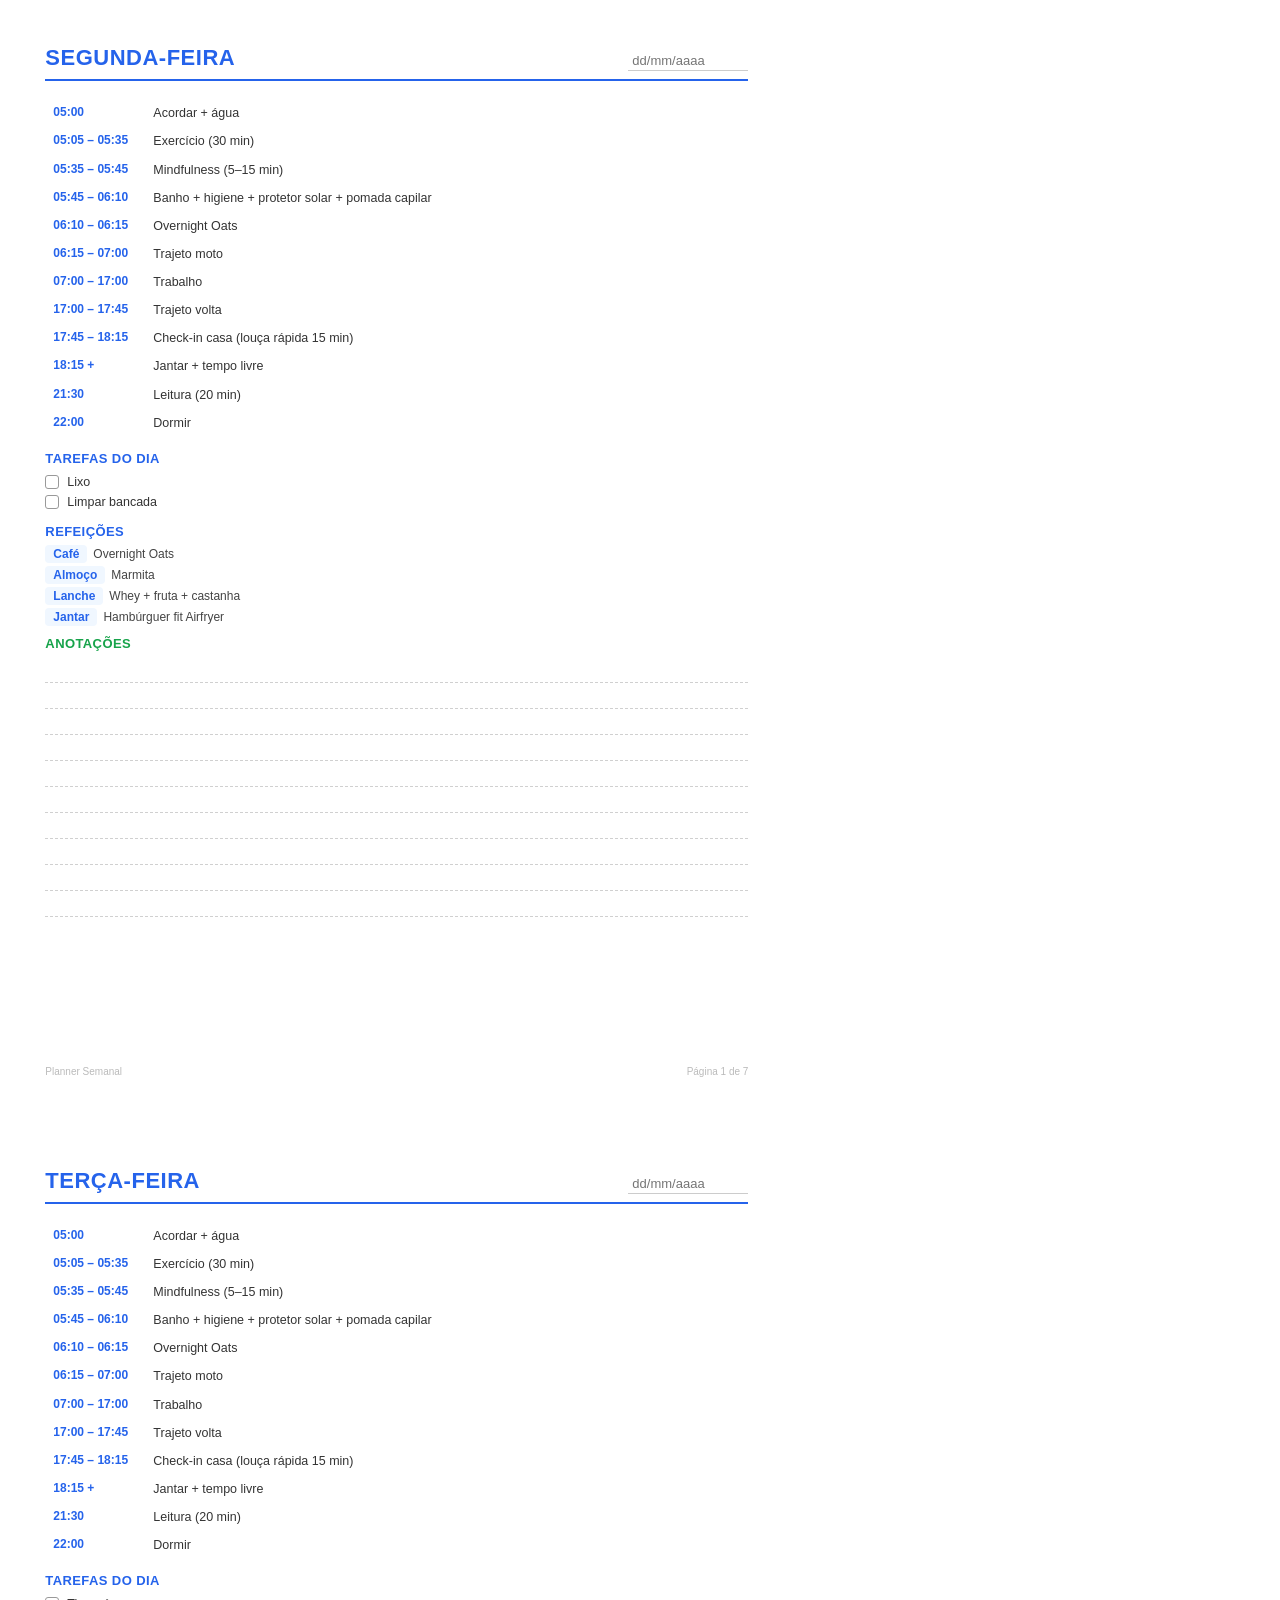
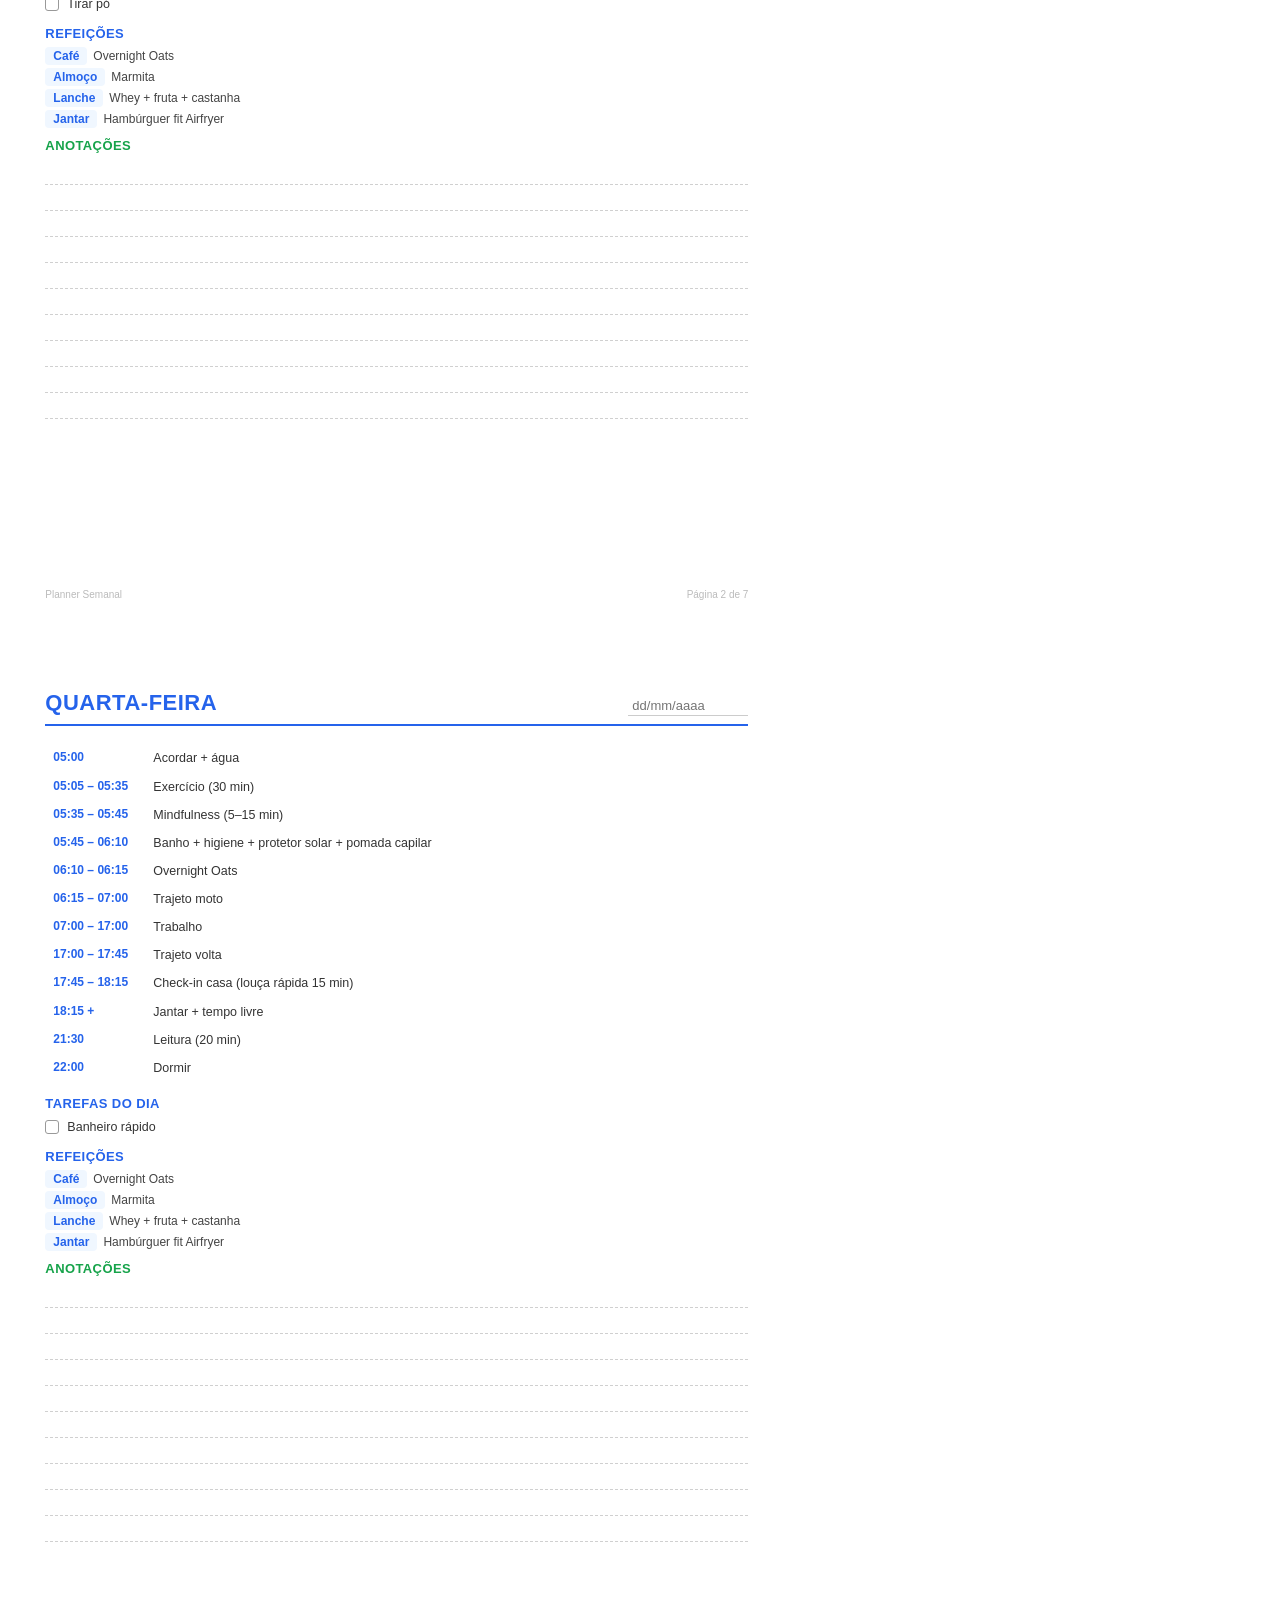
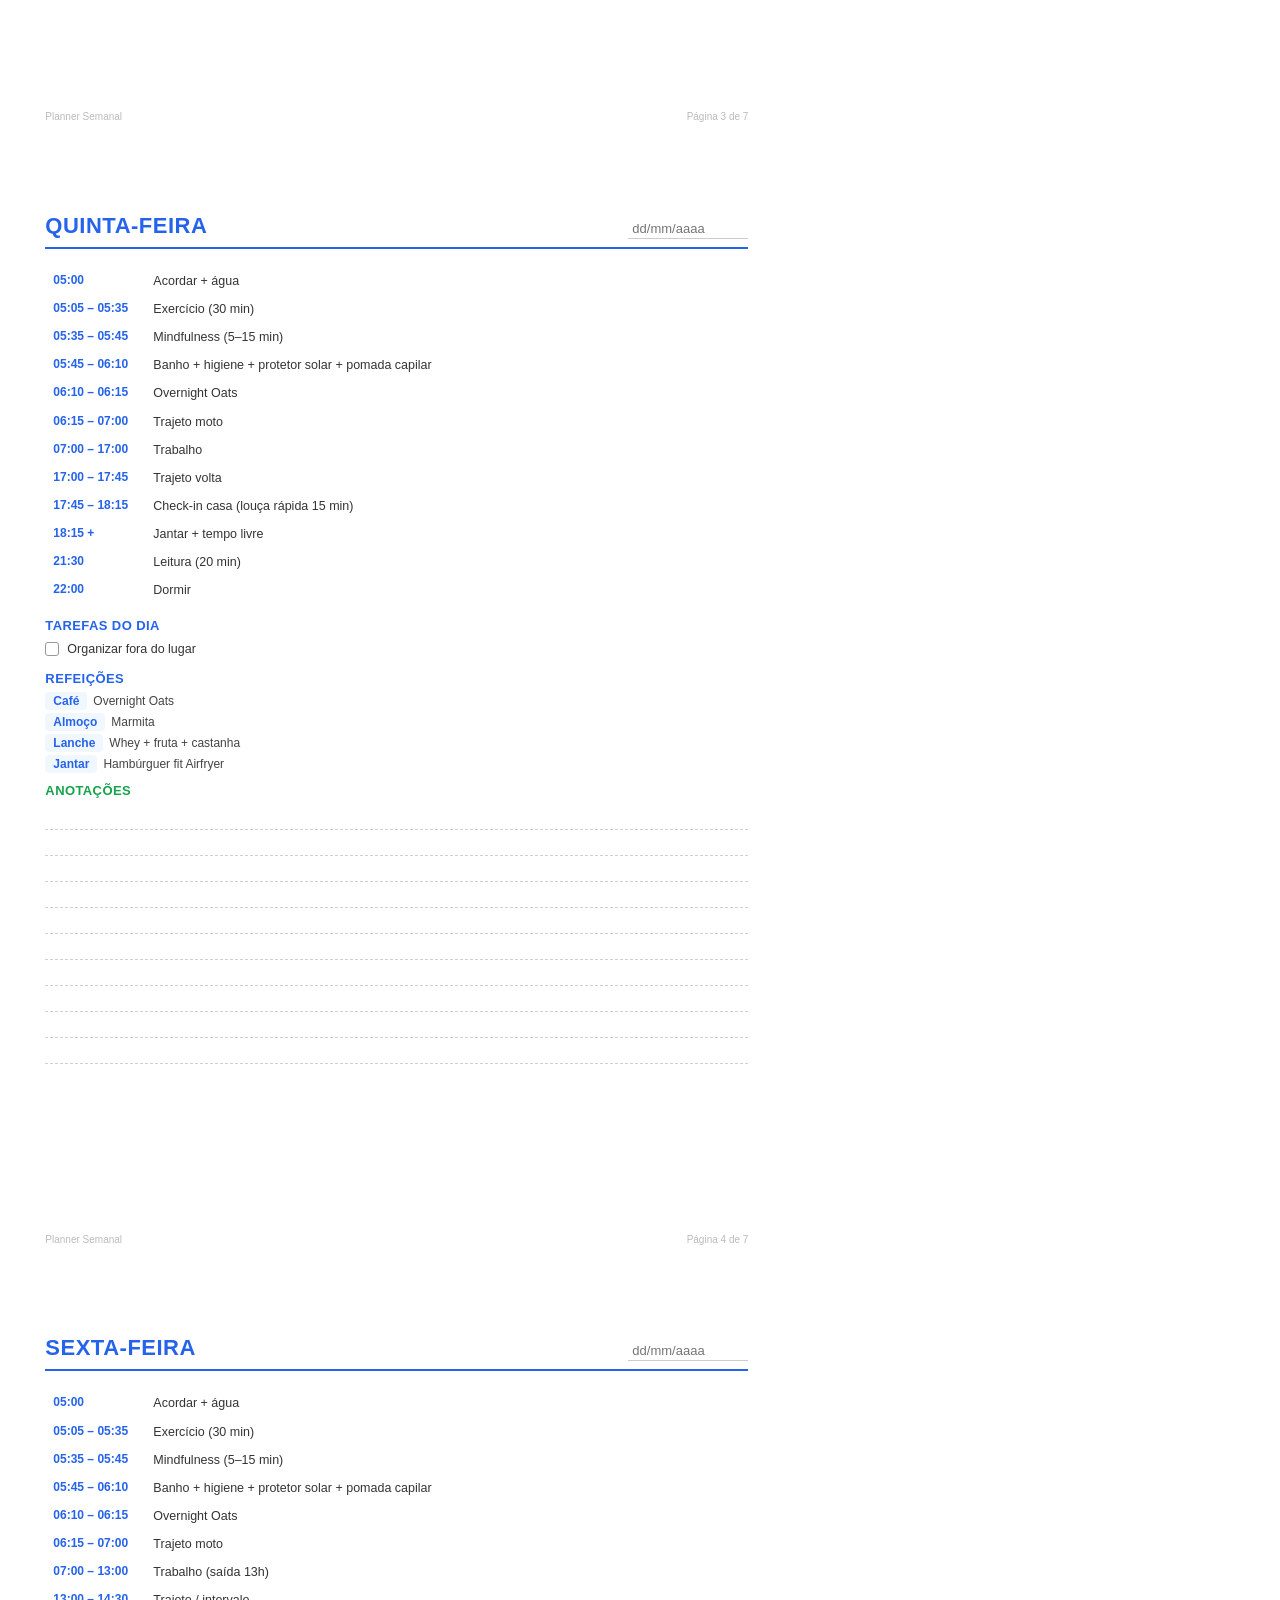
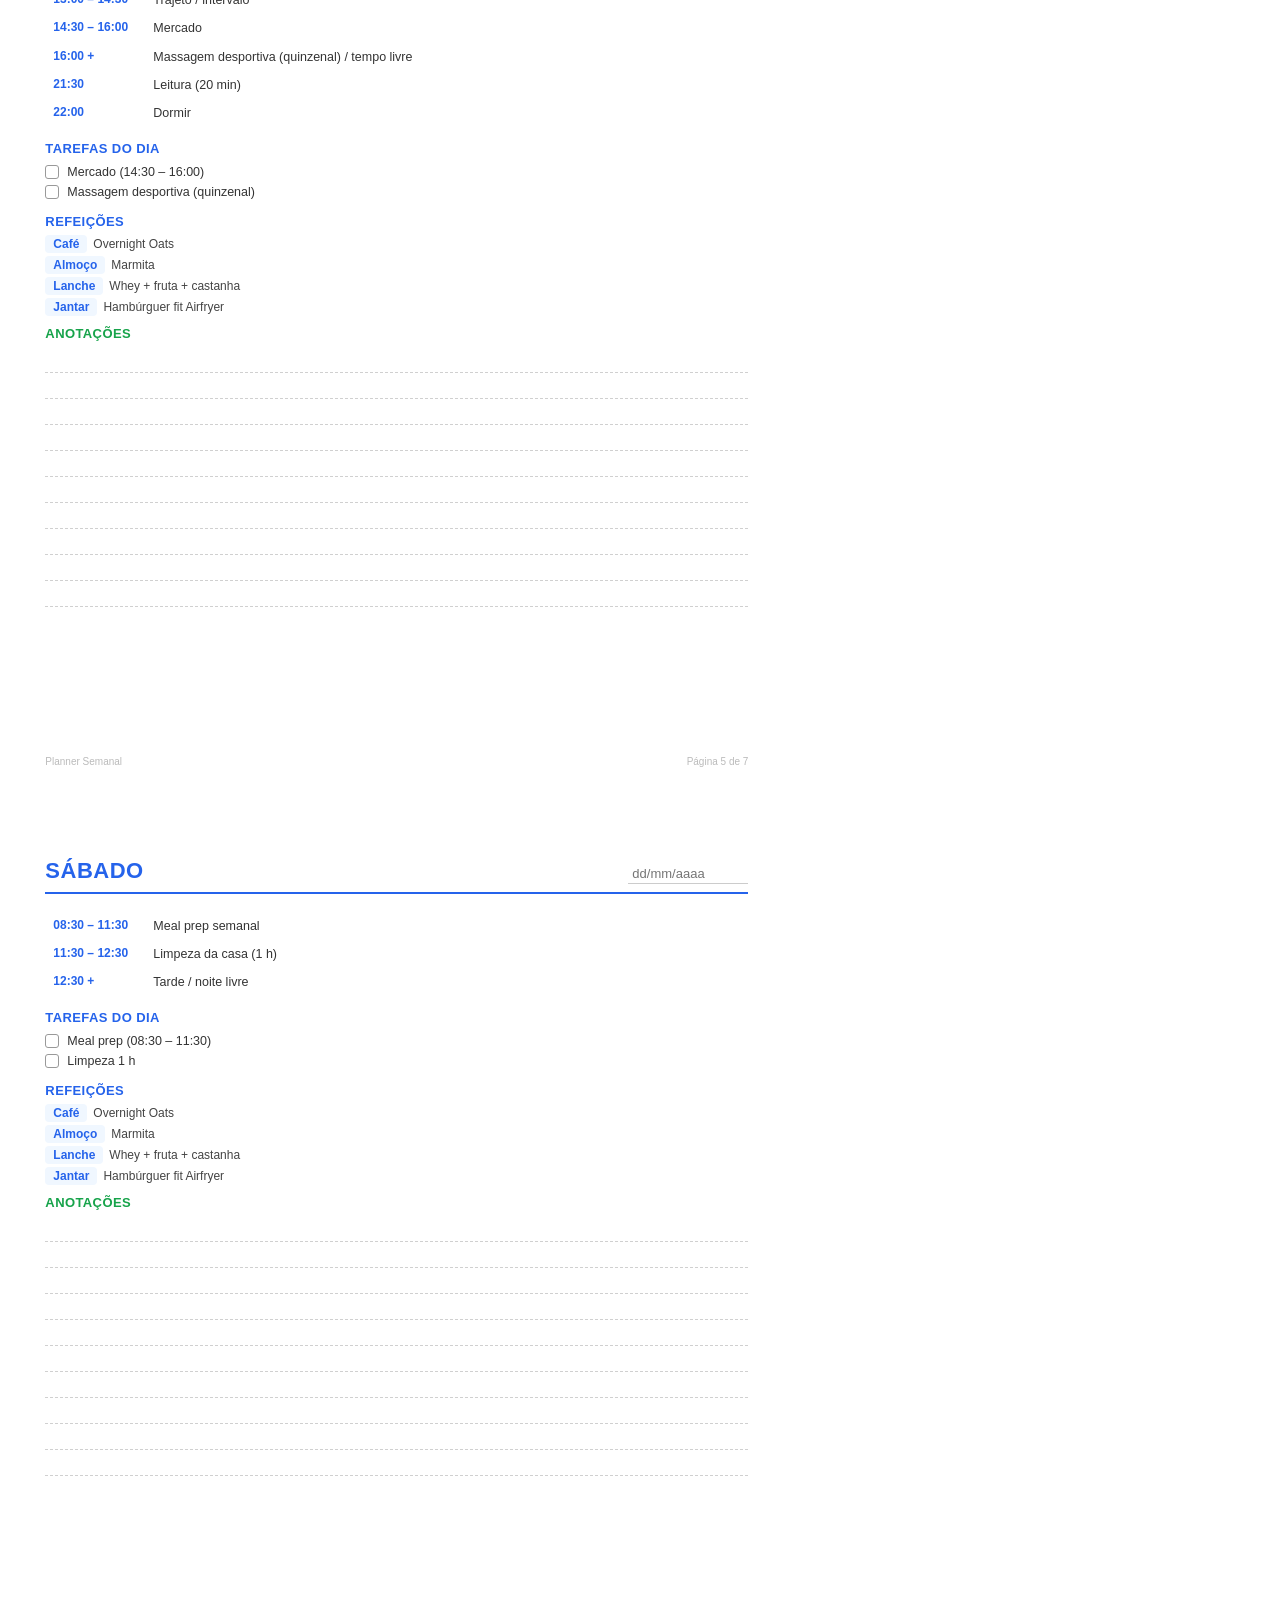
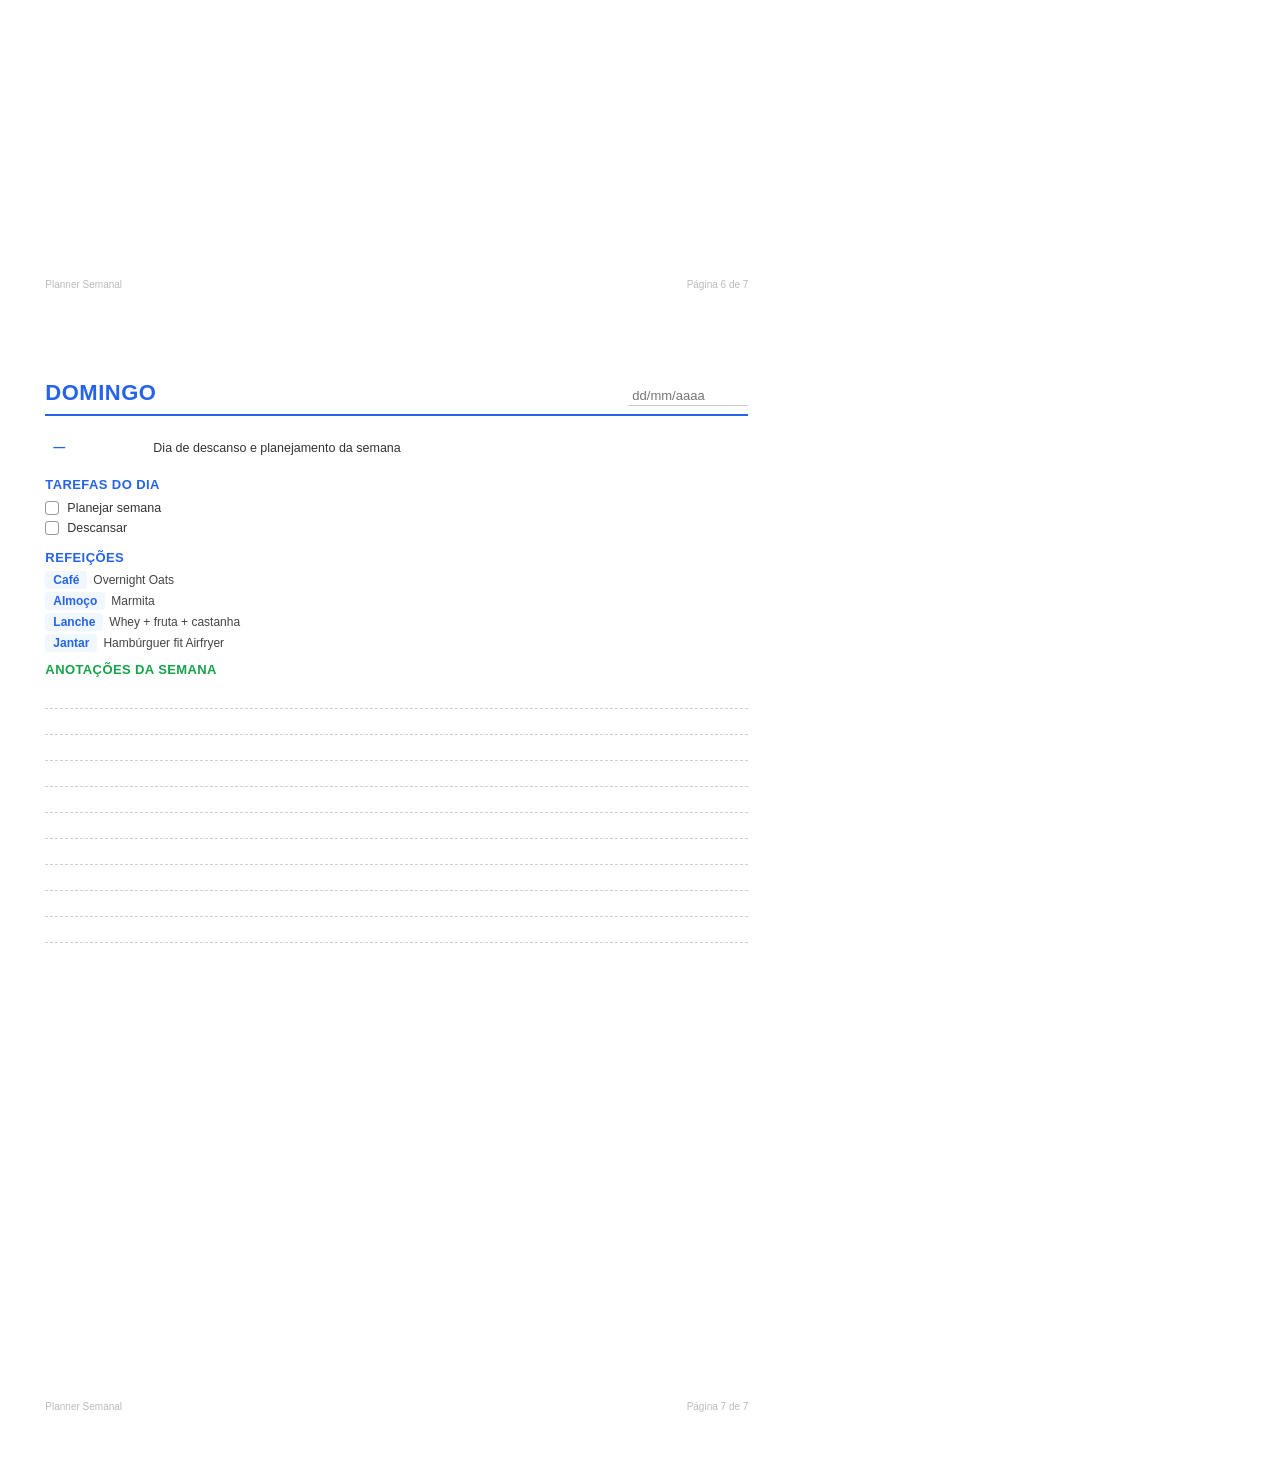
<file: Organização Semanal.html>
<!DOCTYPE html>
<html lang="pt-BR">
<head>
<meta charset="UTF-8">
<meta name="viewport" content="width=device-width, initial-scale=1.0">
<title>Planner Semanal</title>
<style>
  @page { size: A4; margin: 12mm; }
  * { margin: 0; padding: 0; box-sizing: border-box; }
  body { font-family: 'Segoe UI', 'Helvetica Neue', Arial, sans-serif; color: #1a1a1a; background: #fff; }
  .page { width: 210mm; min-height: 297mm; padding: 12mm; page-break-after: always; position: relative; }
  .page:last-child { page-break-after: avoid; }
  .page-header { display: flex; justify-content: space-between; align-items: baseline; margin-bottom: 18px; border-bottom: 2.5px solid #2563EB; padding-bottom: 8px; }
  .day-title { font-size: 22px; font-weight: 700; color: #2563EB; text-transform: uppercase; letter-spacing: 0.5px; }
  .day-date { font-size: 13px; color: #888; }
  .date-input { width: 120px; border: none; border-bottom: 1px solid #ccc; font-size: 13px; color: #888; font-family: inherit; padding: 2px 4px; }
  .schedule { width: 100%; border-collapse: collapse; margin-bottom: 14px; }
  .schedule td { padding: 5px 8px; vertical-align: top; font-size: 12.5px; line-height: 1.45; }
  .schedule .time { width: 100px; color: #2563EB; font-weight: 600; white-space: nowrap; font-size: 12px; }
  .schedule .activity { color: #333; }
  .section-label { font-size: 13px; font-weight: 700; color: #2563EB; margin: 12px 0 6px 0; text-transform: uppercase; letter-spacing: 0.4px; }
  .tasks { margin-bottom: 12px; }
  .task-item { display: flex; align-items: center; gap: 8px; padding: 3px 0; font-size: 12.5px; color: #333; }
  .checkbox { width: 14px; height: 14px; border: 1.5px solid #999; border-radius: 3px; flex-shrink: 0; }
  .meal-row { display: flex; gap: 6px; font-size: 12px; margin-bottom: 3px; }
  .meal-tag { background: #f0f7ff; color: #2563EB; padding: 2px 8px; border-radius: 4px; font-weight: 600; white-space: nowrap; }
  .meal-desc { color: #444; padding: 2px 0; }
  .notes-label { font-size: 13px; font-weight: 700; color: #16A34A; margin: 10px 0 6px 0; text-transform: uppercase; letter-spacing: 0.4px; }
  .notes-lines { width: 100%; }
  .notes-lines div { border-bottom: 1px dashed #d0d0d0; height: 26px; }
  .footer { position: absolute; bottom: 12mm; left: 12mm; right: 12mm; display: flex; justify-content: space-between; font-size: 10px; color: #bbb; }
  @media print { body { -webkit-print-color-adjust: exact; print-color-adjust: exact; } }
</style>
</head>
<body>

<!-- SEGUNDA -->
<div class="page">
  <div class="page-header">
    <span class="day-title">Segunda-feira</span>
    <input class="date-input" type="text" placeholder="dd/mm/aaaa">
  </div>
  <table class="schedule">
    <tr><td class="time">05:00</td><td class="activity">Acordar + água</td></tr>
    <tr><td class="time">05:05 – 05:35</td><td class="activity">Exercício (30 min)</td></tr>
    <tr><td class="time">05:35 – 05:45</td><td class="activity">Mindfulness (5–15 min)</td></tr>
    <tr><td class="time">05:45 – 06:10</td><td class="activity">Banho + higiene + protetor solar + pomada capilar</td></tr>
    <tr><td class="time">06:10 – 06:15</td><td class="activity">Overnight Oats</td></tr>
    <tr><td class="time">06:15 – 07:00</td><td class="activity">Trajeto moto</td></tr>
    <tr><td class="time">07:00 – 17:00</td><td class="activity">Trabalho</td></tr>
    <tr><td class="time">17:00 – 17:45</td><td class="activity">Trajeto volta</td></tr>
    <tr><td class="time">17:45 – 18:15</td><td class="activity">Check-in casa (louça rápida 15 min)</td></tr>
    <tr><td class="time">18:15 +</td><td class="activity">Jantar + tempo livre</td></tr>
    <tr><td class="time">21:30</td><td class="activity">Leitura (20 min)</td></tr>
    <tr><td class="time">22:00</td><td class="activity">Dormir</td></tr>
  </table>

  <div class="section-label">Tarefas do dia</div>
  <div class="tasks">
    <div class="task-item"><span class="checkbox"></span> Lixo</div>
    <div class="task-item"><span class="checkbox"></span> Limpar bancada</div>
  </div>

  <div class="section-label">Refeições</div>
  <div class="meal-row"><span class="meal-tag">Café</span><span class="meal-desc">Overnight Oats</span></div>
  <div class="meal-row"><span class="meal-tag">Almoço</span><span class="meal-desc">Marmita</span></div>
  <div class="meal-row"><span class="meal-tag">Lanche</span><span class="meal-desc">Whey + fruta + castanha</span></div>
  <div class="meal-row"><span class="meal-tag">Jantar</span><span class="meal-desc">Hambúrguer fit Airfryer</span></div>

  <div class="notes-label">Anotações</div>
  <div class="notes-lines"><div></div><div></div><div></div><div></div><div></div><div></div><div></div><div></div><div></div><div></div></div>

  <div class="footer"><span>Planner Semanal</span><span>Página 1 de 7</span></div>
</div>

<!-- TERÇA -->
<div class="page">
  <div class="page-header">
    <span class="day-title">Terça-feira</span>
    <input class="date-input" type="text" placeholder="dd/mm/aaaa">
  </div>
  <table class="schedule">
    <tr><td class="time">05:00</td><td class="activity">Acordar + água</td></tr>
    <tr><td class="time">05:05 – 05:35</td><td class="activity">Exercício (30 min)</td></tr>
    <tr><td class="time">05:35 – 05:45</td><td class="activity">Mindfulness (5–15 min)</td></tr>
    <tr><td class="time">05:45 – 06:10</td><td class="activity">Banho + higiene + protetor solar + pomada capilar</td></tr>
    <tr><td class="time">06:10 – 06:15</td><td class="activity">Overnight Oats</td></tr>
    <tr><td class="time">06:15 – 07:00</td><td class="activity">Trajeto moto</td></tr>
    <tr><td class="time">07:00 – 17:00</td><td class="activity">Trabalho</td></tr>
    <tr><td class="time">17:00 – 17:45</td><td class="activity">Trajeto volta</td></tr>
    <tr><td class="time">17:45 – 18:15</td><td class="activity">Check-in casa (louça rápida 15 min)</td></tr>
    <tr><td class="time">18:15 +</td><td class="activity">Jantar + tempo livre</td></tr>
    <tr><td class="time">21:30</td><td class="activity">Leitura (20 min)</td></tr>
    <tr><td class="time">22:00</td><td class="activity">Dormir</td></tr>
  </table>

  <div class="section-label">Tarefas do dia</div>
  <div class="tasks">
    <div class="task-item"><span class="checkbox"></span> Tirar pó</div>
  </div>

  <div class="section-label">Refeições</div>
  <div class="meal-row"><span class="meal-tag">Café</span><span class="meal-desc">Overnight Oats</span></div>
  <div class="meal-row"><span class="meal-tag">Almoço</span><span class="meal-desc">Marmita</span></div>
  <div class="meal-row"><span class="meal-tag">Lanche</span><span class="meal-desc">Whey + fruta + castanha</span></div>
  <div class="meal-row"><span class="meal-tag">Jantar</span><span class="meal-desc">Hambúrguer fit Airfryer</span></div>

  <div class="notes-label">Anotações</div>
  <div class="notes-lines"><div></div><div></div><div></div><div></div><div></div><div></div><div></div><div></div><div></div><div></div></div>

  <div class="footer"><span>Planner Semanal</span><span>Página 2 de 7</span></div>
</div>

<!-- QUARTA -->
<div class="page">
  <div class="page-header">
    <span class="day-title">Quarta-feira</span>
    <input class="date-input" type="text" placeholder="dd/mm/aaaa">
  </div>
  <table class="schedule">
    <tr><td class="time">05:00</td><td class="activity">Acordar + água</td></tr>
    <tr><td class="time">05:05 – 05:35</td><td class="activity">Exercício (30 min)</td></tr>
    <tr><td class="time">05:35 – 05:45</td><td class="activity">Mindfulness (5–15 min)</td></tr>
    <tr><td class="time">05:45 – 06:10</td><td class="activity">Banho + higiene + protetor solar + pomada capilar</td></tr>
    <tr><td class="time">06:10 – 06:15</td><td class="activity">Overnight Oats</td></tr>
    <tr><td class="time">06:15 – 07:00</td><td class="activity">Trajeto moto</td></tr>
    <tr><td class="time">07:00 – 17:00</td><td class="activity">Trabalho</td></tr>
    <tr><td class="time">17:00 – 17:45</td><td class="activity">Trajeto volta</td></tr>
    <tr><td class="time">17:45 – 18:15</td><td class="activity">Check-in casa (louça rápida 15 min)</td></tr>
    <tr><td class="time">18:15 +</td><td class="activity">Jantar + tempo livre</td></tr>
    <tr><td class="time">21:30</td><td class="activity">Leitura (20 min)</td></tr>
    <tr><td class="time">22:00</td><td class="activity">Dormir</td></tr>
  </table>

  <div class="section-label">Tarefas do dia</div>
  <div class="tasks">
    <div class="task-item"><span class="checkbox"></span> Banheiro rápido</div>
  </div>

  <div class="section-label">Refeições</div>
  <div class="meal-row"><span class="meal-tag">Café</span><span class="meal-desc">Overnight Oats</span></div>
  <div class="meal-row"><span class="meal-tag">Almoço</span><span class="meal-desc">Marmita</span></div>
  <div class="meal-row"><span class="meal-tag">Lanche</span><span class="meal-desc">Whey + fruta + castanha</span></div>
  <div class="meal-row"><span class="meal-tag">Jantar</span><span class="meal-desc">Hambúrguer fit Airfryer</span></div>

  <div class="notes-label">Anotações</div>
  <div class="notes-lines"><div></div><div></div><div></div><div></div><div></div><div></div><div></div><div></div><div></div><div></div></div>

  <div class="footer"><span>Planner Semanal</span><span>Página 3 de 7</span></div>
</div>

<!-- QUINTA -->
<div class="page">
  <div class="page-header">
    <span class="day-title">Quinta-feira</span>
    <input class="date-input" type="text" placeholder="dd/mm/aaaa">
  </div>
  <table class="schedule">
    <tr><td class="time">05:00</td><td class="activity">Acordar + água</td></tr>
    <tr><td class="time">05:05 – 05:35</td><td class="activity">Exercício (30 min)</td></tr>
    <tr><td class="time">05:35 – 05:45</td><td class="activity">Mindfulness (5–15 min)</td></tr>
    <tr><td class="time">05:45 – 06:10</td><td class="activity">Banho + higiene + protetor solar + pomada capilar</td></tr>
    <tr><td class="time">06:10 – 06:15</td><td class="activity">Overnight Oats</td></tr>
    <tr><td class="time">06:15 – 07:00</td><td class="activity">Trajeto moto</td></tr>
    <tr><td class="time">07:00 – 17:00</td><td class="activity">Trabalho</td></tr>
    <tr><td class="time">17:00 – 17:45</td><td class="activity">Trajeto volta</td></tr>
    <tr><td class="time">17:45 – 18:15</td><td class="activity">Check-in casa (louça rápida 15 min)</td></tr>
    <tr><td class="time">18:15 +</td><td class="activity">Jantar + tempo livre</td></tr>
    <tr><td class="time">21:30</td><td class="activity">Leitura (20 min)</td></tr>
    <tr><td class="time">22:00</td><td class="activity">Dormir</td></tr>
  </table>

  <div class="section-label">Tarefas do dia</div>
  <div class="tasks">
    <div class="task-item"><span class="checkbox"></span> Organizar fora do lugar</div>
  </div>

  <div class="section-label">Refeições</div>
  <div class="meal-row"><span class="meal-tag">Café</span><span class="meal-desc">Overnight Oats</span></div>
  <div class="meal-row"><span class="meal-tag">Almoço</span><span class="meal-desc">Marmita</span></div>
  <div class="meal-row"><span class="meal-tag">Lanche</span><span class="meal-desc">Whey + fruta + castanha</span></div>
  <div class="meal-row"><span class="meal-tag">Jantar</span><span class="meal-desc">Hambúrguer fit Airfryer</span></div>

  <div class="notes-label">Anotações</div>
  <div class="notes-lines"><div></div><div></div><div></div><div></div><div></div><div></div><div></div><div></div><div></div><div></div></div>

  <div class="footer"><span>Planner Semanal</span><span>Página 4 de 7</span></div>
</div>

<!-- SEXTA -->
<div class="page">
  <div class="page-header">
    <span class="day-title">Sexta-feira</span>
    <input class="date-input" type="text" placeholder="dd/mm/aaaa">
  </div>
  <table class="schedule">
    <tr><td class="time">05:00</td><td class="activity">Acordar + água</td></tr>
    <tr><td class="time">05:05 – 05:35</td><td class="activity">Exercício (30 min)</td></tr>
    <tr><td class="time">05:35 – 05:45</td><td class="activity">Mindfulness (5–15 min)</td></tr>
    <tr><td class="time">05:45 – 06:10</td><td class="activity">Banho + higiene + protetor solar + pomada capilar</td></tr>
    <tr><td class="time">06:10 – 06:15</td><td class="activity">Overnight Oats</td></tr>
    <tr><td class="time">06:15 – 07:00</td><td class="activity">Trajeto moto</td></tr>
    <tr><td class="time">07:00 – 13:00</td><td class="activity">Trabalho (saída 13h)</td></tr>
    <tr><td class="time">13:00 – 14:30</td><td class="activity">Trajeto / intervalo</td></tr>
    <tr><td class="time">14:30 – 16:00</td><td class="activity">Mercado</td></tr>
    <tr><td class="time">16:00 +</td><td class="activity">Massagem desportiva (quinzenal) / tempo livre</td></tr>
    <tr><td class="time">21:30</td><td class="activity">Leitura (20 min)</td></tr>
    <tr><td class="time">22:00</td><td class="activity">Dormir</td></tr>
  </table>

  <div class="section-label">Tarefas do dia</div>
  <div class="tasks">
    <div class="task-item"><span class="checkbox"></span> Mercado (14:30 – 16:00)</div>
    <div class="task-item"><span class="checkbox"></span> Massagem desportiva (quinzenal)</div>
  </div>

  <div class="section-label">Refeições</div>
  <div class="meal-row"><span class="meal-tag">Café</span><span class="meal-desc">Overnight Oats</span></div>
  <div class="meal-row"><span class="meal-tag">Almoço</span><span class="meal-desc">Marmita</span></div>
  <div class="meal-row"><span class="meal-tag">Lanche</span><span class="meal-desc">Whey + fruta + castanha</span></div>
  <div class="meal-row"><span class="meal-tag">Jantar</span><span class="meal-desc">Hambúrguer fit Airfryer</span></div>

  <div class="notes-label">Anotações</div>
  <div class="notes-lines"><div></div><div></div><div></div><div></div><div></div><div></div><div></div><div></div><div></div><div></div></div>

  <div class="footer"><span>Planner Semanal</span><span>Página 5 de 7</span></div>
</div>

<!-- SÁBADO -->
<div class="page">
  <div class="page-header">
    <span class="day-title">Sábado</span>
    <input class="date-input" type="text" placeholder="dd/mm/aaaa">
  </div>
  <table class="schedule">
    <tr><td class="time">08:30 – 11:30</td><td class="activity">Meal prep semanal</td></tr>
    <tr><td class="time">11:30 – 12:30</td><td class="activity">Limpeza da casa (1 h)</td></tr>
    <tr><td class="time">12:30 +</td><td class="activity">Tarde / noite livre</td></tr>
  </table>

  <div class="section-label">Tarefas do dia</div>
  <div class="tasks">
    <div class="task-item"><span class="checkbox"></span> Meal prep (08:30 – 11:30)</div>
    <div class="task-item"><span class="checkbox"></span> Limpeza 1 h</div>
  </div>

  <div class="section-label">Refeições</div>
  <div class="meal-row"><span class="meal-tag">Café</span><span class="meal-desc">Overnight Oats</span></div>
  <div class="meal-row"><span class="meal-tag">Almoço</span><span class="meal-desc">Marmita</span></div>
  <div class="meal-row"><span class="meal-tag">Lanche</span><span class="meal-desc">Whey + fruta + castanha</span></div>
  <div class="meal-row"><span class="meal-tag">Jantar</span><span class="meal-desc">Hambúrguer fit Airfryer</span></div>

  <div class="notes-label">Anotações</div>
  <div class="notes-lines"><div></div><div></div><div></div><div></div><div></div><div></div><div></div><div></div><div></div><div></div></div>

  <div class="footer"><span>Planner Semanal</span><span>Página 6 de 7</span></div>
</div>

<!-- DOMINGO -->
<div class="page">
  <div class="page-header">
    <span class="day-title">Domingo</span>
    <input class="date-input" type="text" placeholder="dd/mm/aaaa">
  </div>
  <table class="schedule">
    <tr><td class="time">—</td><td class="activity">Dia de descanso e planejamento da semana</td></tr>
  </table>

  <div class="section-label">Tarefas do dia</div>
  <div class="tasks">
    <div class="task-item"><span class="checkbox"></span> Planejar semana</div>
    <div class="task-item"><span class="checkbox"></span> Descansar</div>
  </div>

  <div class="section-label">Refeições</div>
  <div class="meal-row"><span class="meal-tag">Café</span><span class="meal-desc">Overnight Oats</span></div>
  <div class="meal-row"><span class="meal-tag">Almoço</span><span class="meal-desc">Marmita</span></div>
  <div class="meal-row"><span class="meal-tag">Lanche</span><span class="meal-desc">Whey + fruta + castanha</span></div>
  <div class="meal-row"><span class="meal-tag">Jantar</span><span class="meal-desc">Hambúrguer fit Airfryer</span></div>

  <div class="notes-label">Anotações da semana</div>
  <div class="notes-lines"><div></div><div></div><div></div><div></div><div></div><div></div><div></div><div></div><div></div><div></div></div>

  <div class="footer"><span>Planner Semanal</span><span>Página 7 de 7</span></div>
</div>

</body>
</html>
</file>
